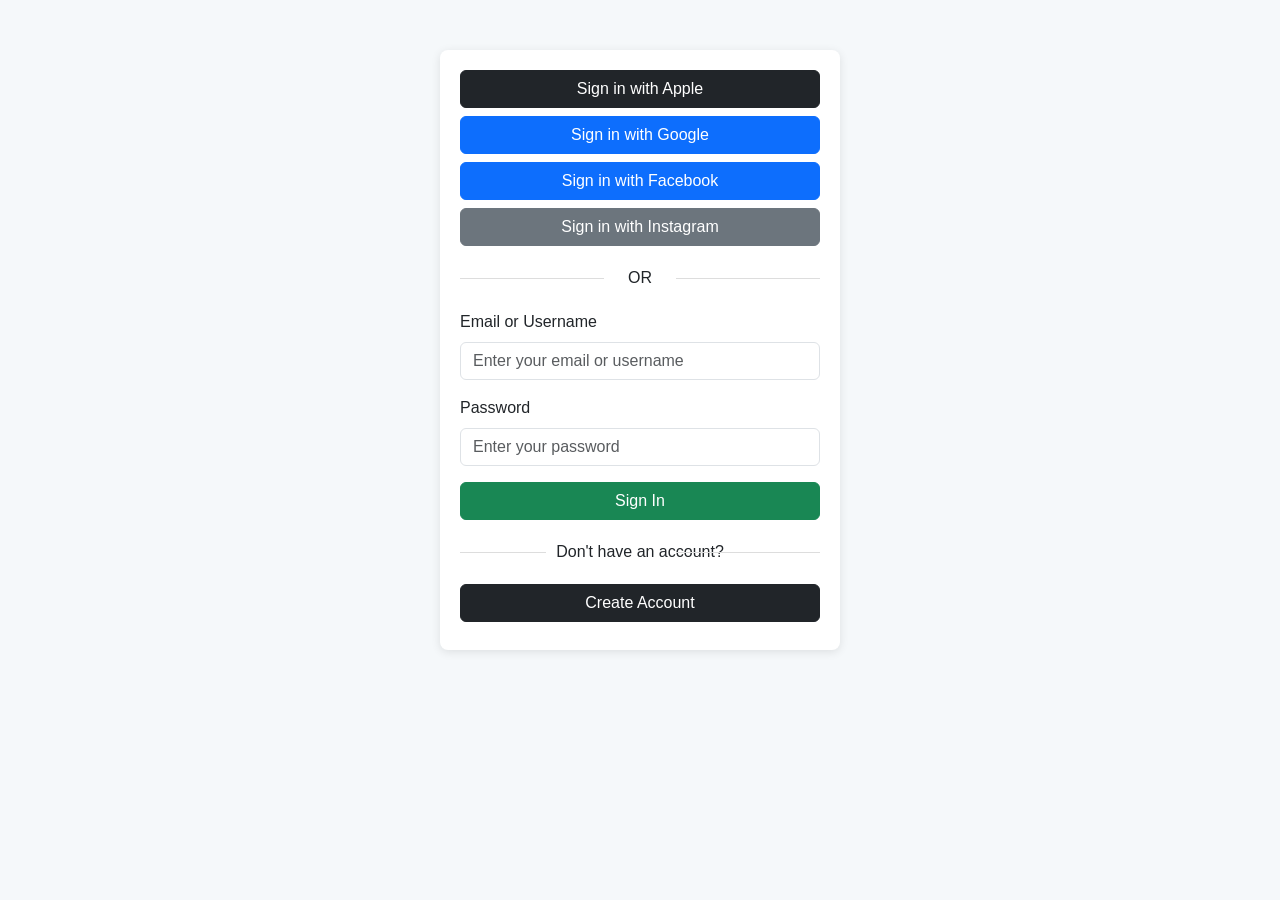
<file: microbloglite-frontend/index.html>
<!DOCTYPE html>
<html lang="en">
<head>
    <meta charset="UTF-8">
    <meta http-equiv="X-UA-Compatible" content="IE=edge">
    <meta name="viewport" content="width=device-width, initial-scale=1.0">

    <!-- Bootstrap -->
    <link href="https://cdn.jsdelivr.net/npm/bootstrap@5.3.0/dist/css/bootstrap.min.css" rel="stylesheet"
        integrity="sha384-9ndCyUaIbzAi2FUVXJi0CjmCapSmO7SnpJef0486qhLnuZ2cdeRhO02iuK6FUUVM" crossorigin="anonymous">
    <script src="https://cdn.jsdelivr.net/npm/bootstrap@5.3.0/dist/js/bootstrap.bundle.min.js"
        integrity="sha384-geWF76RCwLtnZ8qwWowPQNguL3RmwHVBC9FhGdlKrxdiJJigb/j/68SIy3Te4Bkz"
        crossorigin="anonymous"></script>

    <!-- Global CSS (CSS rules you want applied to all pages) -->
    <link rel="stylesheet" href="global.css">

    <!-- Page-specific CSS -->
    <link rel="stylesheet" href="landing.css">

    <title>Login to the Microblog Network!</title>

    <!-- Run BEFORE page is finished loading (before window.onload - don't add the `defer` attribute): -->
    <script src="auth.js"></script>
    <script>
        // If the user IS logged in, redirect to posts.html
        if (isLoggedIn() === true) window.location.replace("posts.html");
    </script>
</head>
<body>
<header>
    
</header>
    <main class="container">
        <!-- Social Buttons -->
        <div class="social-buttons text-center">
            <a href="https://www.icloud.com/" class="btn btn-dark d-block mb-2">Sign in with Apple</a>
            <a href="https://accounts.google.com/signup" class="btn btn-primary d-block mb-2">Sign in with Google</a>
            <a href="https://www.facebook.com/" class="btn btn-primary d-block mb-2">Sign in with Facebook</a>
            <a href="https://www.instagram.com/accounts/emailsignup/" class="btn btn-secondary d-block">Sign in with Instagram</a>
        </div>

        <!-- Divider -->
        <div class="divider"><span>OR</span></div>

        <!-- Login Form -->
        <form id="loginForm">
            <div class="mb-3">
                <label for="username" class="form-label">Email or Username</label>
                <input type="text" class="form-control" id="username" placeholder="Enter your email or username" required>
            </div>
            <div class="mb-3">
                <label for="password" class="form-label">Password</label>
                <input type="password" class="form-control" id="password" placeholder="Enter your password" required>
            </div>
            <button type="submit" class="btn btn-success w-100 loginButton">Sign In</button>
        </form>

        <!-- Divider -->
        <div class="divider"><span>Don't have an account?</span></div>
        <a href="register.html" class="btn btn-dark d-block mb-2">Create Account</a>
    </main>

    <footer></footer>

    <!-- Page-specific code -->
    <script src="landing.js"></script>
</body>
</html>
</file>
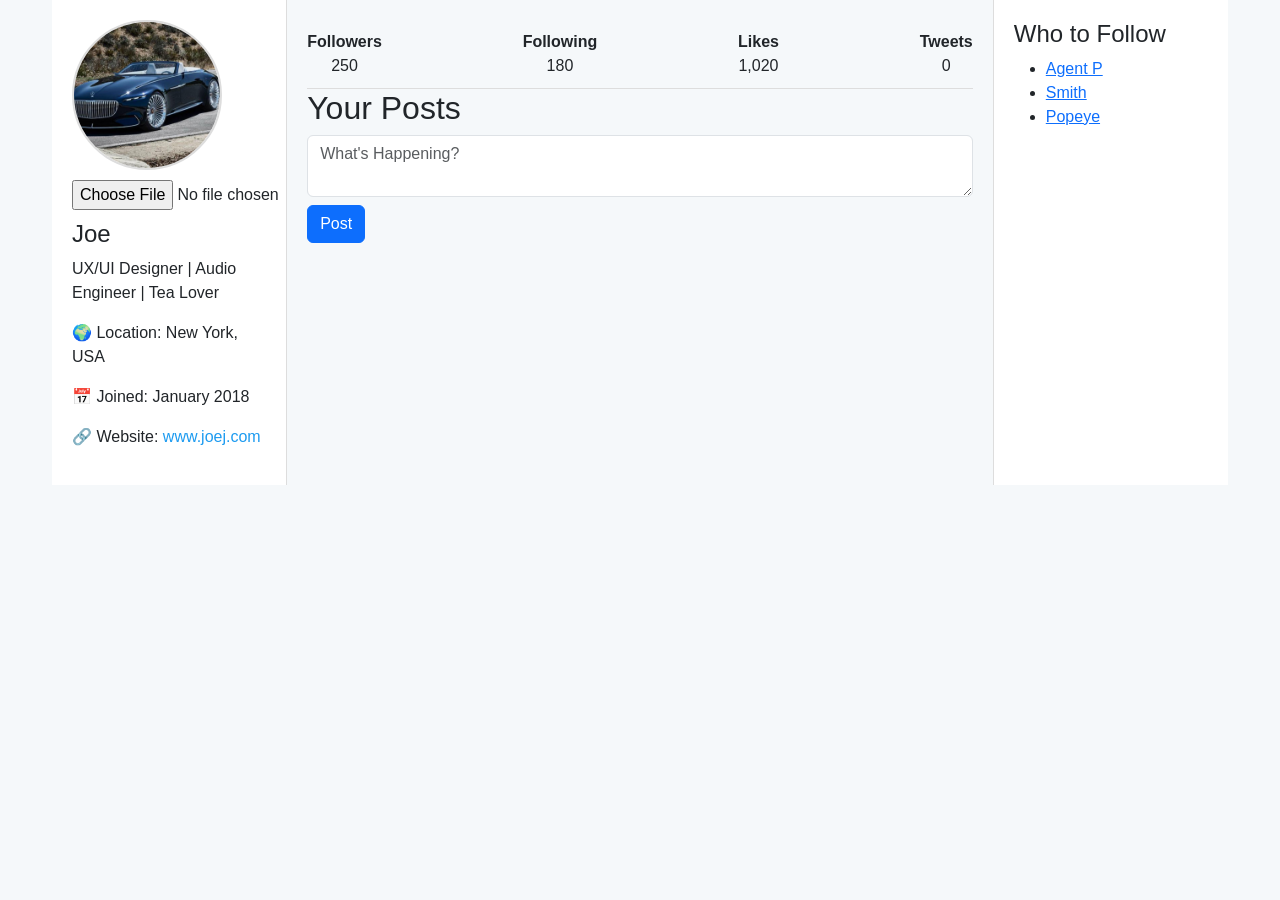
<file: profile.html>
<!DOCTYPE html>
<html lang="en">
<head>
    <meta charset="UTF-8">
    <meta http-equiv="X-UA-Compatible" content="IE=edge">
    <meta name="viewport" content="width=device-width, initial-scale=1.0">

    <!-- Bootstrap CSS -->
    <link href="https://cdn.jsdelivr.net/npm/bootstrap@5.3.0/dist/css/bootstrap.min.css" rel="stylesheet"
        integrity="sha384-9ndCyUaIbzAi2FUVXJi0CjmCapSmO7SnpJef0486qhLnuZ2cdeRhO02iuK6FUUVM" crossorigin="anonymous">
    <script src="https://cdn.jsdelivr.net/npm/bootstrap@5.3.0/dist/js/bootstrap.bundle.min.js"
        integrity="sha384-geWF76RCwLtnZ8qwWowPQNguL3RmwHVBC9FhGdlKrxdiJJigb/j/68SIy3Te4Bkz"
        crossorigin="anonymous"></script>

    <!-- Global CSS (CSS rules you want applied to all pages) -->
    <link rel="stylesheet" href="microbloglite-frontend/global.css">

    <!-- Page-specific CSS -->
    <link rel="stylesheet" href="profile.css">
    <title>Profile Page</title>
</head>
<body>
</head>
<body>
    <div class="container">
        <!-- Sidebar -->
        <div class="sidebar">
            <img id="profile-pic" src="images/Mercedes-Maybach-Vision-6.png" alt="Profile Picture">
            <input type="file" id="upload-pic" accept="image/*">
            <div class="profile-bio">
                <h4>Joe</h4>
                <p>UX/UI Designer | Audio Engineer | Tea Lover</p>
                <p>🌍 Location: New York, USA</p>
                <p>📅 Joined: January 2018</p>
                <p>🔗 Website: <a href="#">www.joej.com</a></p>
            </div>
        </div>

        <!-- Main Content -->
        <div class="posts-container">
            <div class="stats">
                <div>
                    <strong>Followers</strong><br>
                    <span id="followersCount">250</span>
                </div>
                <div>
                    <strong>Following</strong><br>
                    <span id="followingCount">180</span>
                </div>
                <div>
                    <strong>Likes</strong><br>
                    <span id="likesCount">1,020</span>
                </div>
                <div>
                    <strong>Tweets</strong><br>
                    <span id="tweetsCount">0</span>
                </div>
            </div>

            <h2>Your Posts</h2>
            <textarea class="form-control" rows="2" placeholder="What's Happening?" id="postContent"></textarea>
            <button class="btn btn-primary mt-2" id="postButton">Post</button>
            <div id="postsContainer"></div>
        </div>

        <!-- Recommendations -->
        <div class="recommendations">
            <h4>Who to Follow</h4>
            <ul>
                <li><a href="#">Agent P</a></li>
                <li><a href="#">Smith</a></li>
                <li><a href="#">Popeye</a></li>
            </ul>
        </div>
    </div>
    </body>
    </html>
</file>
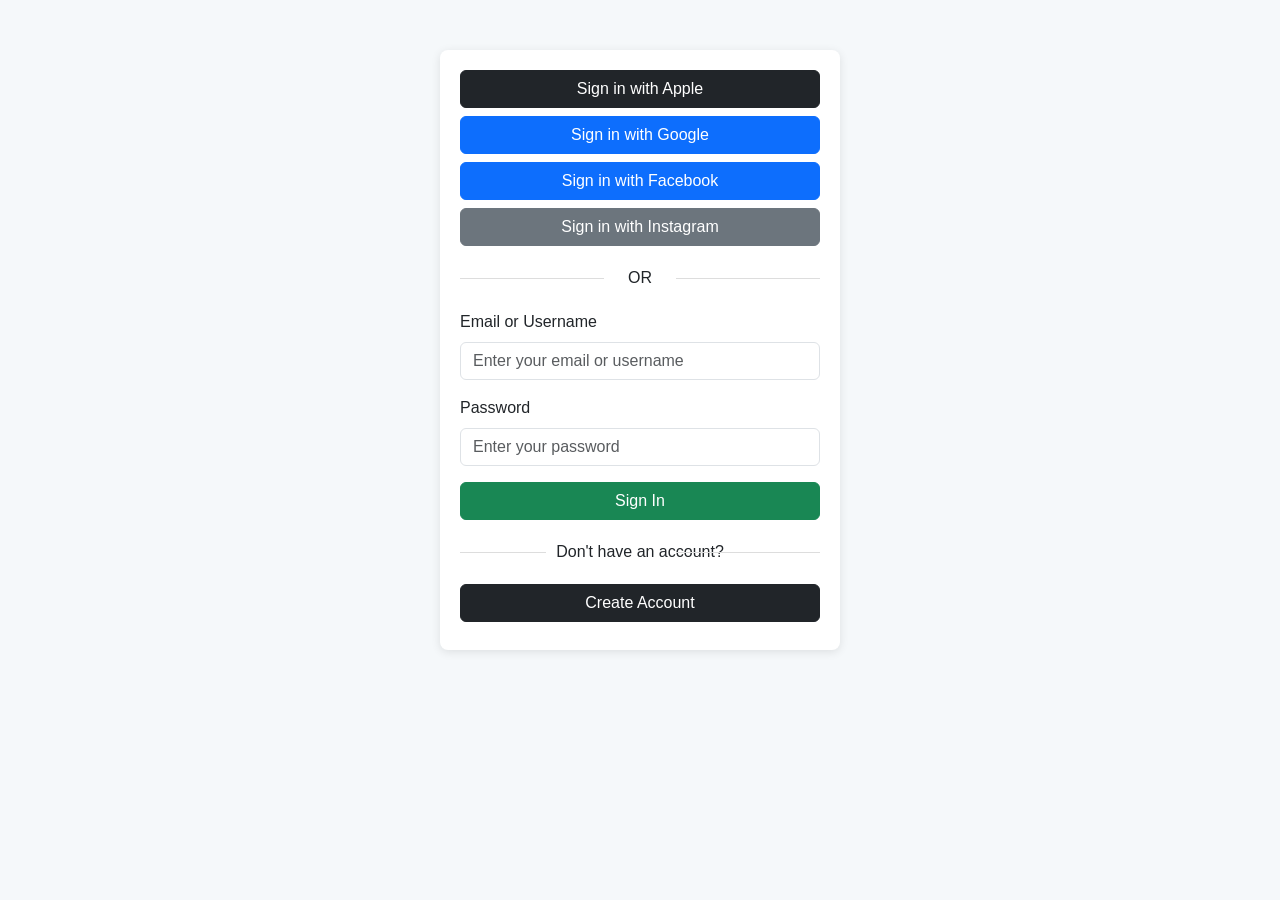
<file: microbloglite-frontend/posts.html>
<!DOCTYPE html>
<html lang="en">
  <head>
    <meta charset="UTF-8" />
    <meta name="viewport" content="width=device-width, initial-scale=1.0" />
    <link href="https://cdn.jsdelivr.net/npm/bootstrap@5.3.0/dist/css/bootstrap.min.css" rel="stylesheet" />
    <link rel="stylesheet" href="posts.css" />
    <title>Posts Page</title>
    <script src="auth.js"></script>
    <script>
      // If the user is NOT logged in, redirect back to the landing page (index.html)
      if (isLoggedIn() === false) window.location.replace("index.html");
    </script>
  </head>
  <body>
    <!-- Sidebar -->
    <aside class="sidebar">
      <a href="posts.html"><i class="bi bi-house-door"></i> Home</a>
      <a href="#explore"><i class="bi bi-hash"></i> Explore</a>
      <a href="#notifications"> <i class="bi bi-bell"></i> Notifications </a>
      <a href="#messages"><i class="bi bi-envelope"></i> Messages</a>
      <a href="profile.html"><i class="bi bi-person"></i> Profile</a>
      <button class="logout-button" onclick="logout()">Logout</button>
    </aside>
    <!-- Main Content -->
    <section class="main-content container mt-5">
      <h2>Write a Post</h2>
      <form onsubmit="createAPost(event)">
        <textarea id="postContent" class="form-control" rows="3" placeholder="What's Happening?"></textarea>
        <button class="btn btn-primary mt-2 mb-4">Post</button>
      </form>
      <h2>All Posts</h2>
      <div id="tweetsCount" class="mb-3"></div>
      <div id="postsContainer" class="posts-container"></div>
    </section>
    <!-- Trending Topics -->
    <aside class="trending">
      <h4>Trending Topics</h4>
      <ul>
        <li><a href="#news">News</a></li>
        <li><a href="#nfl">NFL</a></li>
        <li><a href="#basketball">Basketball</a></li>
        <li><a href="#fifa">FIFA World Cup</a></li>
        <li><a href="#cricket">Cricket</a></li>
      </ul>
    </aside>
    <!-- Footer -->
    <footer><p>&copy; 2024 My Website | All Rights Reserved</p></footer>

    <script src="auth.js"></script>
    <script src="posts.js"></script>
  </body>
</html>
</file>
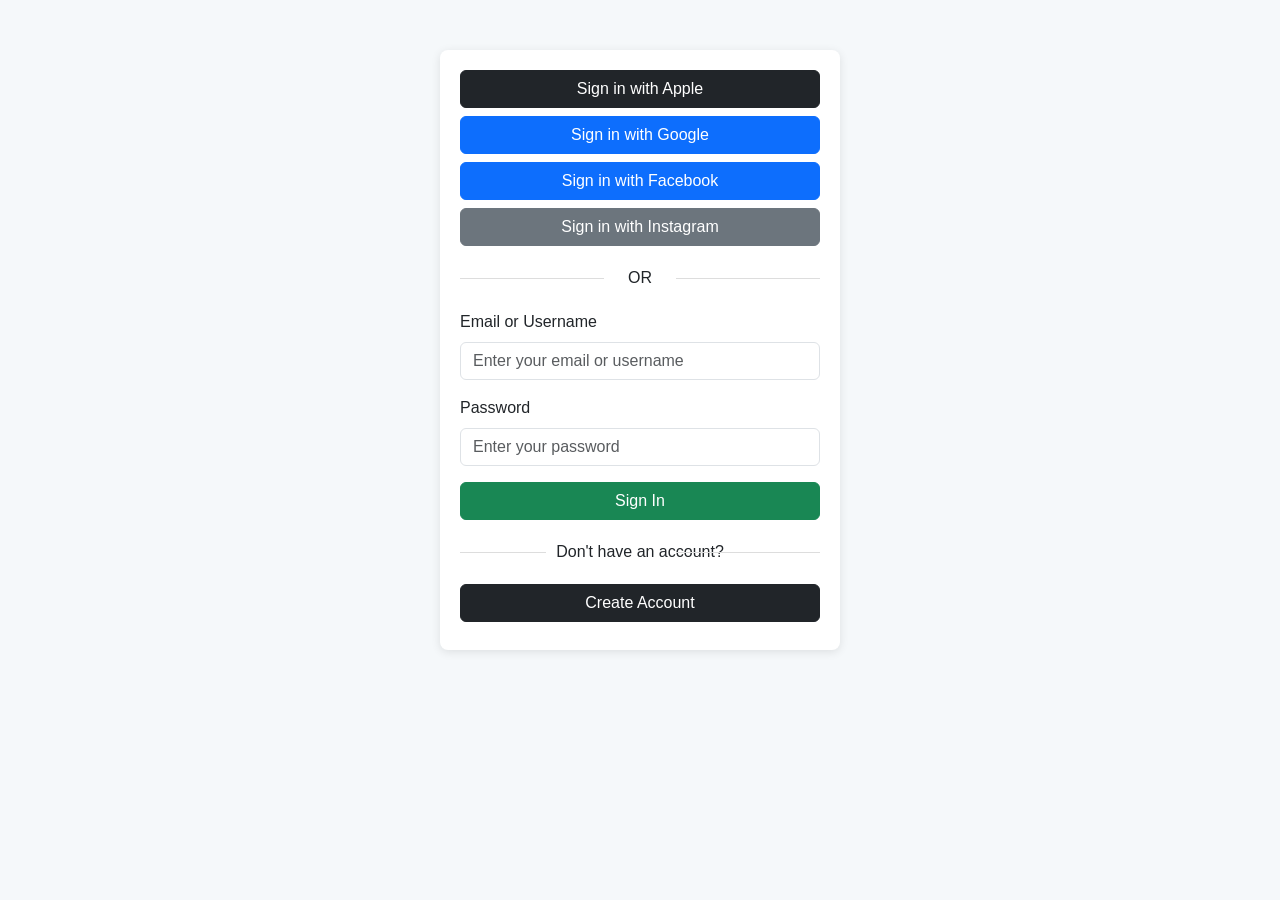
<file: microbloglite-frontend/profile.html>
<!DOCTYPE html>
<html lang="en">
  <head>
    <meta charset="UTF-8" />
    <meta http-equiv="X-UA-Compatible" content="IE=edge" />
    <meta name="viewport" content="width=device-width, initial-scale=1.0" />

    <!-- Bootstrap CSS -->
    <link
      href="https://cdn.jsdelivr.net/npm/bootstrap@5.3.0/dist/css/bootstrap.min.css"
      rel="stylesheet"
      integrity="sha384-9ndCyUaIbzAi2FUVXJi0CjmCapSmO7SnpJef0486qhLnuZ2cdeRhO02iuK6FUUVM"
      crossorigin="anonymous"
    />
    <script
      src="https://cdn.jsdelivr.net/npm/bootstrap@5.3.0/dist/js/bootstrap.bundle.min.js"
      integrity="sha384-geWF76RCwLtnZ8qwWowPQNguL3RmwHVBC9FhGdlKrxdiJJigb/j/68SIy3Te4Bkz"
      crossorigin="anonymous"
    ></script>

    <!-- Global CSS (CSS rules you want applied to all pages) -->
    <link rel="stylesheet" href="global.css" />
    <script src="auth.js"></script>
    <script>
      // If the user is NOT logged in, redirect back to the landing page (index.html)
      if (isLoggedIn() === false) window.location.replace("index.html");
    </script>
    <!-- Page-specific CSS -->
    <link rel="stylesheet" href="profile.css" />
    <title>Profile Page</title>
    <!-- Run BEFORE page is finished loading (before window.onload - don't add the `defer` attribute): -->
    <script src="./auth.js"></script>
  </head>
  <body>
    <div class="container">
      <!-- Sidebar -->
      <div class="sidebar">
        <img id="profile-pic" src="/images/Mercedes-Maybach-Vision-6.png" alt="Profile Picture" />
        <!-- <input type="file" id="upload-pic" accept="image/*"> -->
        <div class="profile-bio">
          <h4 id="username">West</h4>
          <p>UXUI Designer</p>
          <p>Audio Engineer</p>
          <p>Tea Lover</p>
          <p>🌍 Location: New York, USA</p>
          <p>📅 Joined: January 2018</p>
          <p>🔗 Website: <a href="#">www.westj.com</a></p>
        </div>
        <a href="posts.html"><i class="bi bi-person"></i> Posts</a>
        <button class="logout-button" onclick="logout()">Logout</button>
      </div>

      <!-- Main Content -->
      <div class="posts-container">
        <div class="stats">
          <div>
            <strong>Followers</strong><br />
            <span id="followersCount">250</span>
          </div>
          <div>
            <strong>Following</strong><br />
            <span id="followingCount">180</span>
          </div>
          <div>
            <strong>Likes</strong><br />
            <span id="likesCount">1,020</span>
          </div>
          <div>
            <strong>Tweets</strong><br />
            <span id="tweetsCount">800</span>
          </div>
        </div>

        <h2 class="mt-2">Your Posts</h2>
        <br>
        <textarea class="form-control" rows="2" placeholder="What's Happening?" id="postContent"></textarea>
        <br>
        <button class="post-button" id="postButton">Post</button>
        <div id="postsContainer"></div>
      </div>

      <!-- Recommendations -->
      <div class="recommendations">
        <h4>Who to Follow</h4>
        <ul>
          <li><a href="#">Agent P</a></li>
          <li><a href="#">Smith</a></li>
          <li><a href="#">Popeye</a></li>
        </ul>
      </div>
    </div>
    <!-- Page-specific code -->

    <script src="profile.js"></script>
  </body>
</html>
</file>
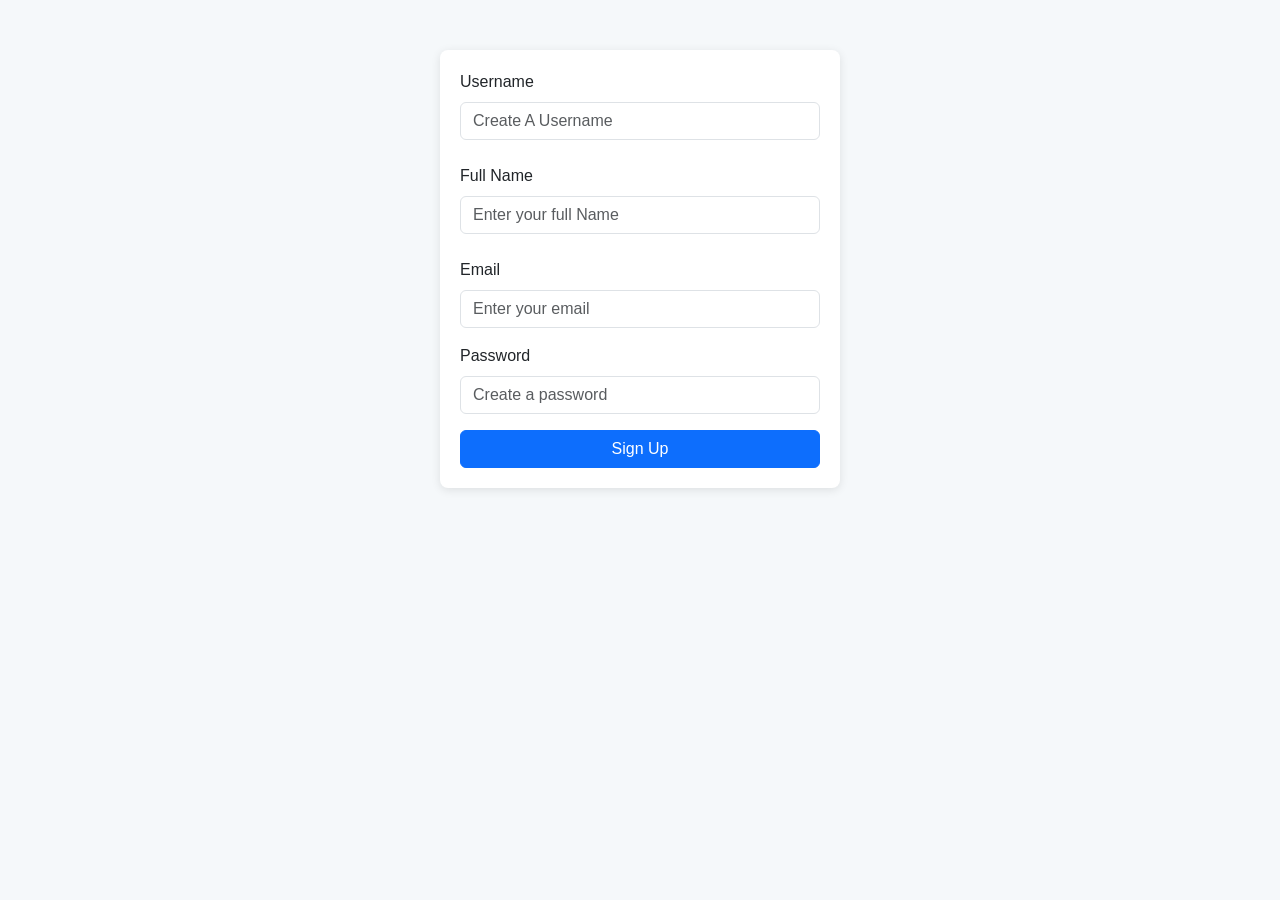
<file: microbloglite-frontend/register.html>
<!DOCTYPE html>
<html lang="en">
  <head>
    <meta charset="UTF-8" />
    <meta http-equiv="X-UA-Compatible" content="IE=edge" />
    <meta name="viewport" content="width=device-width, initial-scale=1.0" />

    <!-- Bootstrap -->
    <link
      href="https://cdn.jsdelivr.net/npm/bootstrap@5.3.0/dist/css/bootstrap.min.css"
      rel="stylesheet"
      integrity="sha384-9ndCyUaIbzAi2FUVXJi0CjmCapSmO7SnpJef0486qhLnuZ2cdeRhO02iuK6FUUVM"
      crossorigin="anonymous"
    />
    <script
      src="https://cdn.jsdelivr.net/npm/bootstrap@5.3.0/dist/js/bootstrap.bundle.min.js"
      integrity="sha384-geWF76RCwLtnZ8qwWowPQNguL3RmwHVBC9FhGdlKrxdiJJigb/j/68SIy3Te4Bkz"
      crossorigin="anonymous"
    ></script>

    <!-- Global CSS (CSS rules you want applied to all pages) -->
    <link rel="stylesheet" href="global.css" />

    <!-- Page-specific CSS -->
    <link rel="stylesheet" href="landing.css" />

    <title>Login to the Microblog Network!</title>

    <!-- Run BEFORE page is finished loading (before window.onload - don't add the `defer` attribute): -->
    <script src="./auth.js"></script>
    <script>
      // If the user IS logged in, redirect to posts.html
      if (createUser() === true) window.location.replace("index.html");
    </script>
  </head>
  <body>
    <main class="container">
      <form onsubmit="createUser()">
        <div class="mb-3">
          <label for="username" class="form-label">Username</label>
          <input
            type="text"
            class="form-control"
            id="username"
            placeholder="Create A Username"
            name="username"
            required
            minlength="3"
          />
          <br />
          <label for="fullName" class="form-label">Full Name</label>
          <input type="text" class="form-control" id="fullName" placeholder="Enter your full Name" required />
          <br />
          <label for="email" class="form-label">Email</label>
          <input type="email" class="form-control" id="email" placeholder="Enter your email" required />
        </div>
        <div class="mb-3">
          <label for="newPassword" class="form-label">Password</label>
          <input type="password" class="form-control" id="newPassword" placeholder="Create a password" required />
          <!-- <br />
          <label for="reenterPassword" class="form-label">Re-Enter Password</label>
          <input type="password" class="form-control" id="reenterPassword" placeholder="Re-Enter password" required /> -->
        </div>
        <button type="submit" class="btn btn-primary w-100">Sign Up</button>
      </form>
      <!-- </div> -->
    </main>

    <footer></footer>

    <!-- Page-specific code -->
    <script src="landing.js"></script>
    <script src="register.js"></script>
  </body>
</html>
</file>
<file: microbloglite-frontend/global.css>
/* Global CSS for all pages */

* {
    /* Sizing helper: See Workbook 1b, page 2-33. */
    box-sizing: border-box;

    /* 
       Vizualization helper: While styling or debugging your HTML & CSS, 
       uncomment the rule below to see all the boxes on your page more
       clearly! (Remove this outline before submitting: users won't 
       want to see it!)
    */
    /* outline: 1px dotted red; */
}

:root {
    font-size: 1rem;
}
</file>
<file: microbloglite-frontend/landing.css>
body {
            font-family: Arial, sans-serif;
            background-color: #f5f8fa;
        }
        .container {
            max-width: 400px;
            margin: 50px auto;
            padding: 20px;
            background: #fff;
            border-radius: 8px;
            box-shadow: 0 2px 10px rgba(0, 0, 0, 0.1);
        }
        .social-buttons button {
            width: 100%;
            margin: 5px 0;
        }
        .divider {
            text-align: center;
            margin: 20px 0;
            position: relative;
        }
        .divider::before, .divider::after {
            content: '';
            height: 1px;
            width: 40%;
            background: #ddd;
            position: absolute;
            top: 50%;
        }
        .divider::before {
            left: 0;
        }
        .divider::after {
            right: 0;
        }
        .divider span {
            background: #fff;
            padding: 0 10px;
            position: relative;
        }
        /* Nav-Bar */ 
   /* Basic page styling for demonstration */
body {
    margin: 0; /* Remove default body margin */
    font-family: sans-serif;
}

nav {
    background-color: #f0f0f0; /* Example background color */
    padding: 10px;
    position: fixed; /* Fixed navbar */
    top: 0;
    left: 0;
    width: 100%;
    z-index: 100; /* Ensure it's on top */
}

.navbar-brand {
    display: inline-block;
    position: relative; /* For absolute positioning of the pseudo-element */
    margin-left: 20px; /* Adjust left margin as needed */
}

.navbar-brand img {
    width: 30px;
    height: 30px;
    transform: rotate(45deg);
    overflow: hidden;
    object-fit: cover;
    border-radius: 5px;
}

.navbar-brand::before {
    content: "";
    position: absolute;
    width: 21.21px; /* Adjust if image size changes */
    height: 21.21px; /* Adjust if image size changes */
    background-color: transparent;
    border: 1px solid black; /* Adjust border color */
    transform: rotate(-45deg);
    margin-top: 4.25px; /* Adjust if image size changes */
    margin-left: 4.25px; /* Adjust if image size changes */
}
</file>
<file: profile.css>
body {
    background-color: #f5f8fa;
    font-family: Arial, sans-serif;
}
.container {
    max-width: 1200px;
    margin: 0 auto;
    display: flex;
    flex-direction: row;
}
/* Sidebar */
.sidebar {
    width: 20%;
    padding: 20px;
    background: white;
    border-right: 1px solid #ddd;
}
.profile-bio h4 {
    margin-top: 10px;
}
.profile-bio a {
    color: #1d9bf0;
    text-decoration: none;
}
/* Profile Picture */
#profile-pic {
    width: 150px;
    height: 150px;
    object-fit: cover;
    border-radius: 50%;
    border: 2px solid #ddd;
    margin-bottom: 10px;
}
/* Top Stats */
.stats {
    display: flex;
    justify-content: space-between;
    padding: 10px 0;
    border-bottom: 1px solid #ddd;
}
.stats div {
    text-align: center;
}
.posts-container {
    width: 60%;
    padding: 20px;
}
.post {
    background: white;
    border: 1px solid #ddd;
    border-radius: 10px;
    margin-bottom: 15px;
    padding: 15px;
    position: relative;
}
.delete-btn {
    position: absolute;
    top: 10px;
    right: 10px;
    color: red;
    cursor: pointer;
}
.recommendations {
    width: 20%;
    padding: 20px;
    background: white;
    border-left: 1px solid #ddd;
}
</file>
<file: microbloglite-frontend/posts.css>
/* Posts Page CSS */
body {
    font-family: Arial, sans-serif;
    background-color: #f5f8fa;
}

/* Sidebar */
body {
    display: flex;
    margin: 0;
    font-family: Arial, sans-serif;
}
.sidebar {
    width: 20%;
    padding: 20px;
    background-color: #f8f9fa;
    border-right: 1px solid #ddd;
}
.sidebar a {
    display: block;
    margin: 10px 0;
    text-decoration: none;
    color: #007bff;
}
/* Sidebar */
.sidebar a {
    display: flex;
    align-items: center;
    margin-bottom: 10px;
    text-decoration: none;
    color: black;
}

.sidebar img {
    margin-left: 5px;
    border-radius: 50%; /* Makes the image circular */
    object-fit: cover; /* Prevents image distortion */
}

/* Optional: if the images are not square */
.sidebar img {
    width: 30px;
    height: 30px;
}

/* Logout Button */
.logout-button {
    background-color: #FFC0CB; /* Light Red (Pink) */
    border: none;
    color: white;
    padding: 10px 20px;
    text-align: center;
    text-decoration: none;
    display: inline-block;
    font-size: 16px;
    margin: 4px 2px;
    cursor: pointer;
    border-radius: 20px;
}

.main-content {
    width: 60%;
    padding: 20px;
}
.trending {
    width: 20%;
    padding: 20px;
    background-color: #f8f9fa;
    border-left: 1px solid #ddd;
}
.post {
    background-color: white;
    border: 1px solid #ddd;
    padding: 15px;
    border-radius: 5px;
    margin-bottom: 15px;
    position: relative;
}
.delete-btn {
    position: absolute;
    top: 10px;
    right: 10px;
    color: red;
    cursor: pointer;
}

        /* Nav-Bar */ 
   /* Basic page styling for demonstration */
   body {
    margin: 0; /* Remove default body margin */
    font-family: sans-serif;
}

nav {
    background-color: #f0f0f0; /* Example background color */
    padding: 10px;
    position: fixed; /* Fixed navbar */
    top: 0;
    left: 0;
    width: 100%;
    z-index: 100; /* Ensure it's on top */
}

.navbar-brand {
    display: inline-block;
    position: relative; /* For absolute positioning of the pseudo-element */
    margin-left: 20px; /* Adjust left margin as needed */
}

.navbar-brand img {
    width: 30px;
    height: 30px;
    transform: rotate(45deg);
    overflow: hidden;
    object-fit: cover;
    border-radius: 5px;
}

.navbar-brand::before {
    content: "";
    position: absolute;
    width: 21.21px; /* Adjust if image size changes */
    height: 21.21px; /* Adjust if image size changes */
    background-color: transparent;
    border: 1px solid black; /* Adjust border color */
    transform: rotate(-45deg);
    margin-top: 4.25px; /* Adjust if image size changes */
    margin-left: 4.25px; /* Adjust if image size changes */
}

/* Post */
.post {
    position: relative;
    background-color: #f8f9fa;
    border: 1px solid #ddd;
    border-radius: 5px;
    padding: 10px;
    margin-bottom: 10px;
  }

  .delete-button {
    position: absolute;
    top: 5px;
    right: 10px;
    background: none;
    border: none;
    color: #ff5c5c;
    font-size: 1.2rem;
    cursor: pointer;
  }

  .delete-button:hover {
    color: #ff0000;
  }

   /* Body */
body {
    display: flex;
    flex-wrap: wrap;
    margin: 0;
    font-family: Arial, sans-serif;
    background-color: #f5f8fa;
}

/* Sidebar */
.sidebar {
    width: 20%;
    background-color: #343a40;
    color: white;
    padding: 20px;
    min-height: 100vh;
}

.sidebar a {
    color: white;
    display: flex;
    align-items: center;
    margin: 10px 0;
    text-decoration: none;
}

.sidebar a:hover {
    background-color: #007bff;
    color: white;
    padding-left: 10px;
    border-radius: 5px;
    transition: 0.3s;
}

.sidebar .logout-button {
    background-color: #ff5c5c;
    color: white;
    border: none;
    padding: 10px;
    width: 100%;
    border-radius: 20px;
    margin-top: 20px;
    cursor: pointer;
    transition: all 0.3s;
}

.main-content {
    width: 60%;
    margin: 0 auto;
    background-color: white;
    padding: 20px;
    border-radius: 10px;
    box-shadow: 0 4px 6px rgba(0, 0, 0, 0.1);
}

.trending {
    width: 20%;
    padding: 20px;
    background-color: #f8f9fa;
    border-left: 1px solid #ddd;
}
</file>
<file: microbloglite-frontend/profile.css>
/* Global Styles */
body {
    background-color: #f5f8fa;
    font-family: Arial, sans-serif;
    margin: 0;
    display: flex;
    flex-wrap: wrap;
}

/* Container */
.container {
    max-width: 1200px;
    margin: 0 auto;
    display: flex;
    flex-direction: row;
}

/* Sidebar */
.sidebar {
    width: 20%;
    background-color: #343a40; /* Consistent with the first page */
    color: white;
    padding: 20px;
    min-height: 100vh;
    border-right: 1px solid #ddd;
    text-align: center;
}

.sidebar img {
    width: 120px;
    height: 120px;
    object-fit: cover;
    border-radius: 50%;
    border: 2px solid white;
    margin-bottom: 15px;
}

.sidebar .profile-bio h4 {
    margin-top: 10px;
}

.sidebar .profile-bio p {
    font-size: 0.9rem;
    color: #ddd;
}

.sidebar .profile-bio a {
    color: #1d9bf0;
    text-decoration: none;
}

.sidebar a {
    color: white;
    text-decoration: none;
    display: block;
    margin: 10px 0;
    font-size: 1.1rem;
    transition: all 0.3s;
}

.sidebar a:hover {
    background-color: #007bff;
    padding-left: 10px;
    border-radius: 5px;
}

.sidebar .logout-button {
    background-color: #ff5c5c;
    color: white;
    border: none;
    padding: 10px;
    width: 100%;
    border-radius: 20px;
    margin-top: 20px;
    cursor: pointer;
    transition: all 0.3s;
}

.sidebar .logout-button:hover {
    background-color: #d9534f;
}

/* Posts Container */
.posts-container {
    width: 60%;
    padding: 20px;
    background: white;
    border-radius: 10px;
    box-shadow: 0 4px 6px rgba(0, 0, 0, 0.1);
    margin: 20px 0;
}

.posts-container textarea {
    width: 100%;
    border-radius: 10px;
    border: 1px solid #ddd;
    padding: 10px;
}

.posts-container .btn {
    margin-top: 10px;
    width: 100%;
}

.posts-container .post {
    background-color: white;
    border: 1px solid #ddd;
    border-radius: 10px;
    margin-bottom: 15px;
    padding: 15px;
    position: relative;
}

.posts-container .post .delete-btn {
    position: absolute;
    top: 10px;
    right: 10px;
    color: red;
    cursor: pointer;
}

/* Post Button */
.post-button {
    background-color: #007bff; /* Blue background */
    color: white; /* White text */
    border: none; /* Remove default border */
    padding: 10px 20px; /* Adjust padding as needed */
    border-radius: 10px; /* Rounded corners */
    font-size: 16px; /* Adjust font size as needed */
    cursor: pointer; /* Make it look clickable */
    font-weight: 500; /* Slightly bolder font-weight */
    box-shadow: 2px 2px 5px rgba(0, 0, 0, 0.2); /* Subtle shadow */
}

.post-button:hover {
    background-color: #0056b3; /* Darker blue on hover */
}

.post-button:active {
    transform: translateY(1px); /* Small move down on click */
    box-shadow: 1px 1px 3px rgba(0, 0, 0, 0.15); /* Smaller shadow on click */
}

/* Stats Section */
.stats {
    display: flex;
    justify-content: space-between;
    padding: 10px 0;
    margin-bottom: 20px;
    border-bottom: 1px solid #ddd;
}

.stats div {
    text-align: center;
    font-size: 0.9rem;
}

/* Recommendations */
.recommendations {
    width: 20%;
    background: #f8f9fa;
    padding: 20px;
    border-left: 1px solid #ddd;
    border-radius: 0 10px 10px 0;
}

.recommendations h4 {
    margin-bottom: 15px;
}

.recommendations ul {
    padding-left: 0;
    list-style: none;
}

.recommendations ul li {
    margin-bottom: 10px;
}

.recommendations ul li a {
    color: #007bff;
    text-decoration: none;
    transition: all 0.3s;
}

.recommendations ul li a:hover {
    text-decoration: underline;
}
</file>
